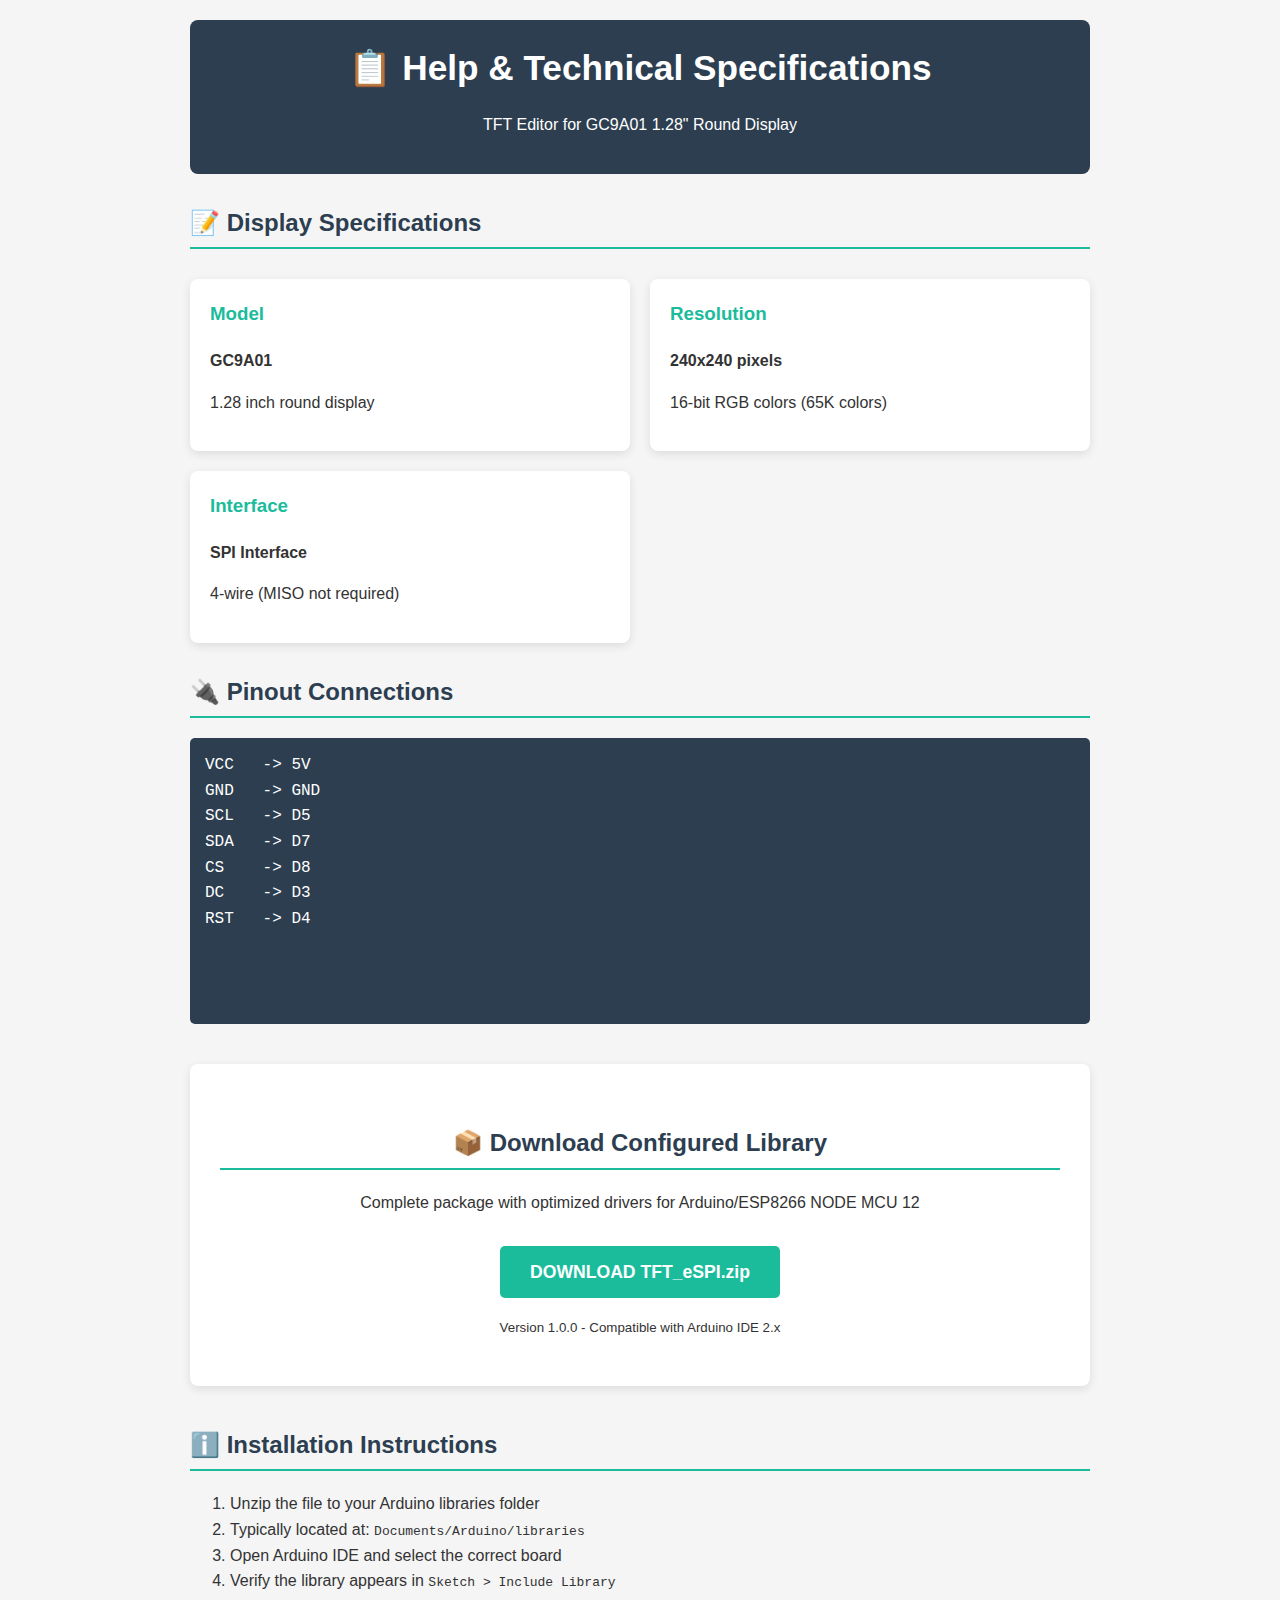
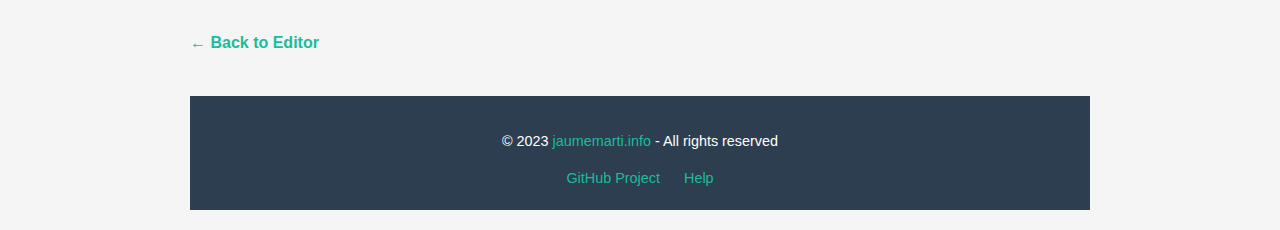
<file: help.html>
<!DOCTYPE html>
<html lang="en">
<head>
  <meta charset="UTF-8">
  <meta name="viewport" content="width=device-width, initial-scale=1.0">
  <title>Help - TFT GC9A01 Editor</title>
  <style>
    body {
      font-family: 'Segoe UI', Tahoma, Geneva, Verdana, sans-serif;
      line-height: 1.6;
      max-width: 900px;
      margin: 0 auto;
      padding: 20px;
      color: #333;
      background-color: #f5f5f5;
    }
    header {
      background-color: #2c3e50;
      color: white;
      padding: 20px;
      border-radius: 8px;
      margin-bottom: 30px;
      text-align: center;
    }
    h1 {
      margin: 0;
      font-size: 2.2em;
    }
    h2 {
      color: #2c3e50;
      border-bottom: 2px solid #1abc9c;
      padding-bottom: 5px;
      margin-top: 30px;
    }
    /* Add this to your existing styles.css */
.footer {
  background-color: #2c3e50;
  color: white;
  padding: 20px 0;
  text-align: center;
  margin-top: 40px;
  font-size: 0.9em;
}

.footer a {
  color: #1abc9c;
  text-decoration: none;
  transition: color 0.3s;
}

.footer a:hover {
  color: #16a085;
  text-decoration: underline;
}

.footer-content {
  max-width: 900px;
  margin: 0 auto;
  padding: 0 20px;
}

.footer-links {
  margin-top: 10px;
}

.footer-links a {
  margin: 0 10px;
}
    .specs-grid {
      display: grid;
      grid-template-columns: repeat(auto-fit, minmax(300px, 1fr));
      gap: 20px;
      margin: 30px 0;
    }
    .spec-card {
      background: white;
      padding: 20px;
      border-radius: 8px;
      box-shadow: 0 3px 10px rgba(0,0,0,0.1);
    }
    .spec-card h3 {
      color: #1abc9c;
      margin-top: 0;
    }
    .download-section {
      text-align: center;
      margin: 40px 0;
      padding: 30px;
      background: white;
      border-radius: 8px;
      box-shadow: 0 3px 10px rgba(0,0,0,0.1);
    }
    .download-btn {
      display: inline-block;
      background: #1abc9c;
      color: white;
      padding: 12px 30px;
      text-decoration: none;
      border-radius: 5px;
      font-weight: bold;
      margin-top: 15px;
      font-size: 1.1em;
      transition: all 0.3s;
    }
    .download-btn:hover {
      background: #16a085;
      transform: translateY(-3px);
      box-shadow: 0 5px 15px rgba(0,0,0,0.2);
    }
    pre {
      background: #2c3e50;
      color: white;
      padding: 15px;
      border-radius: 5px;
      overflow-x: auto;
      font-family: 'Courier New', monospace;
    }
    .pinout-img {
      max-width: 100%;
      height: auto;
      display: block;
      margin: 20px auto;
      border: 1px solid #ddd;
      border-radius: 5px;
      box-shadow: 0 3px 10px rgba(0,0,0,0.1);
    }
    .back-btn {
      display: inline-block;
      margin-top: 20px;
      color: #1abc9c;
      text-decoration: none;
      font-weight: bold;
    }
  </style>
</head>
<body>
  <header>
    <h1>📋 Help & Technical Specifications</h1>
    <p>TFT Editor for GC9A01 1.28" Round Display</p>
  </header>

  <section>
    <h2>📝 Display Specifications</h2>
    <div class="specs-grid">
      <div class="spec-card">
        <h3>Model</h3>
        <p><strong>GC9A01</strong></p>
        <p>1.28 inch round display</p>
      </div>
      
      <div class="spec-card">
        <h3>Resolution</h3>
        <p><strong>240x240 pixels</strong></p>
        <p>16-bit RGB colors (65K colors)</p>
      </div>
      
      <div class="spec-card">
        <h3>Interface</h3>
        <p><strong>SPI Interface</strong></p>
        <p>4-wire (MISO not required)</p>
      </div>
    </div>
  </section>

  <section>
    <h2>🔌 Pinout Connections</h2>
    <pre>
VCC   -> 5V
GND   -> GND
SCL   -> D5
SDA   -> D7
CS    -> D8
DC    -> D3
RST   -> D4

    
  </section>

  <section class="download-section">
    <h2>📦 Download Configured Library</h2>
    <p>Complete package with optimized drivers for Arduino/ESP8266 NODE MCU 12</p>
    <a href="TFT_eSPI.zip" class="download-btn" download>
      DOWNLOAD TFT_eSPI.zip
    </a>
    <p><small>Version 1.0.0 - Compatible with Arduino IDE 2.x</small></p>
  </section>

  <section>
    <h2>ℹ️ Installation Instructions</h2>
    <ol>
      <li>Unzip the file to your Arduino libraries folder</li>
      <li>Typically located at: <code>Documents/Arduino/libraries</code></li>
      <li>Open Arduino IDE and select the correct board</li>
      <li>Verify the library appears in <code>Sketch > Include Library</code></li>
    </ol>
  </section>

  <a href="index.html" class="back-btn">← Back to Editor</a>
  <footer class="footer">
    <div class="footer-content">
      <p>© 2023 <a href="https://jaumemarti.info" target="_blank">jaumemarti.info</a> - All rights reserved</p>
      <div class="footer-links">
        <a href="https://github.com/Jaumartang/TFTDesigner" target="_blank">
          <i class="fab fa-github"></i> GitHub Project
        </a>
        <!-- This link will be different on each page -->
        <a id="dynamic-link" href="#">
          <i class="fas fa-question-circle"></i> <span id="link-text">Help</span>
        </a>
      </div>
    </div>
  </footer>
</body>
</html>
</file>
